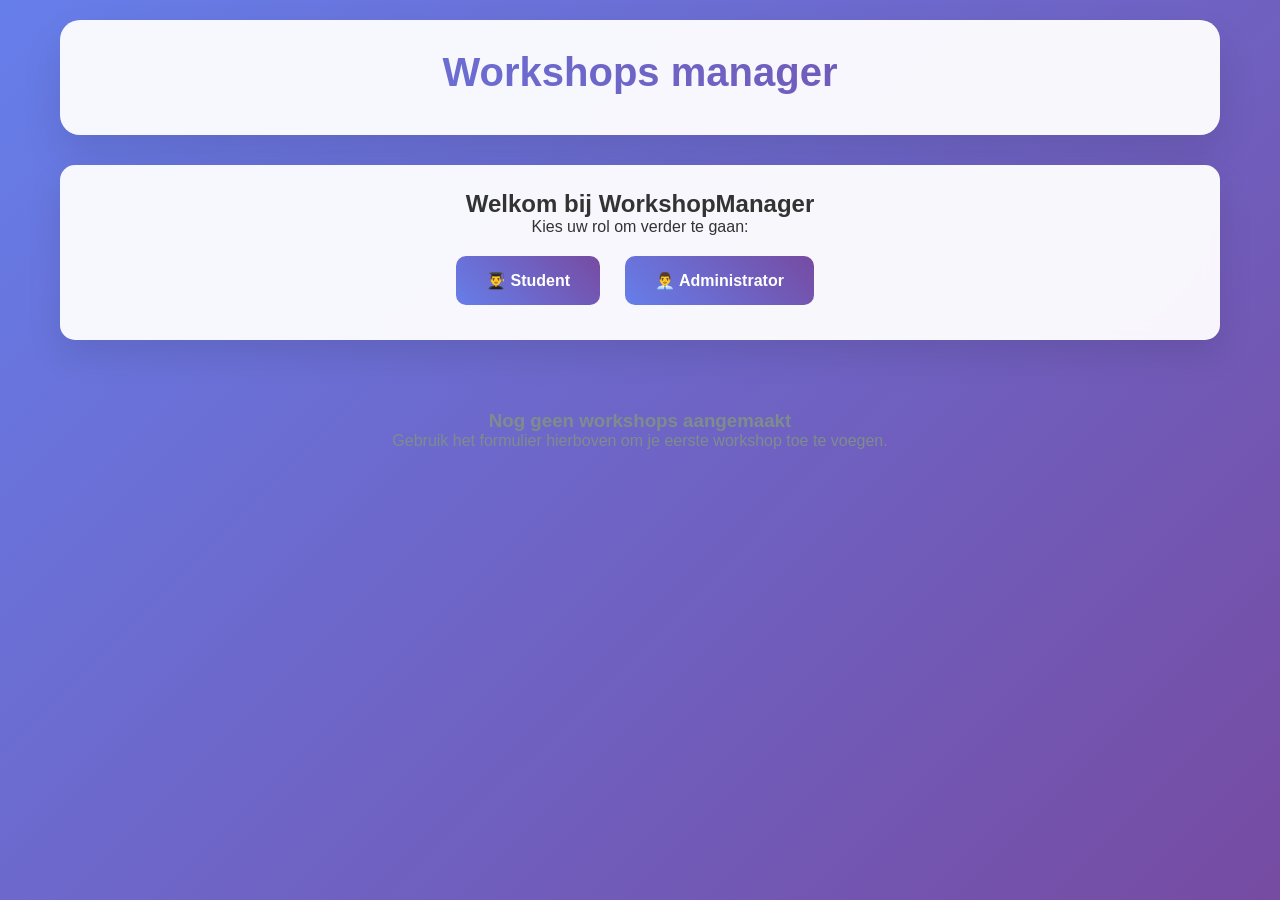
<file: eventmanager/index.html>
<!DOCTYPE html>
<html lang="nl">

<head>
    <meta charset="UTF-8">
    <meta name="viewport" content="width=device-width, initial-scale=1.0">
    <title>EventManager</title>
    <link rel="stylesheet" href="style.css">
</head>

<body>
    <div class="container">
        <div class="header">
            <h1>Workshops manager</h1>
        </div>

        <!-- Authentication Panel -->
        <div class="auth-panel" id="authPanel">
            <h2>Welkom bij WorkshopManager</h2>
            <p style="margin-bottom: 20px;">Kies uw rol om verder te gaan:</p>
            <div class="auth-buttons">
                <button class="role-button" onclick="eventManager.selectRole('student')">
                    👨‍🎓 Student
                </button>
                <button class="role-button" onclick="eventManager.selectRole('admin')">
                    👨‍💼 Administrator
                </button>
            </div>
            <div class="admin-login" id="adminLogin">
                <h3>Administrator Login</h3>
                <div style="margin-top: 15px;">
                    <input type="password" id="adminPassword" placeholder="Wachtwoord" style="margin-bottom: 10px;">
                    <button onclick="eventManager.adminLogin()">Inloggen</button>
                </div>
            </div>
        </div>

        <!-- User Info Panel -->
        <div class="user-info" id="userInfo" style="display: none;">
            <div>
                <strong id="userRole"></strong>
                <span id="userName"></span>
            </div>
            <button class="logout-btn" onclick="eventManager.logout()">Uitloggen</button>
        </div>

        <!-- Admin Panel -->
        <div class="admin-panel" id="adminPanel">
            <h2>🎯 Workshop Beheer</h2>
            <form id="eventForm">
                <div class="form-row">
                    <div>
                        <label for="eventName">Workshop Naam:</label>
                        <input type="text" id="eventName" required>
                    </div>
                    <div>
                        <label for="eventDescription">Beschrijving:</label>
                        <textarea id="eventDescription" rows="2"></textarea>
                    </div>
                </div>
                <div class="form-row">
                    <div>
                        <label for="workshopLeader">Workshop Leider:</label>
                        <input type="text" id="workshopLeader" required>
                    </div>
                    <div>
                        <label for="location">Locatie:</label>
                        <input type="text" id="location">
                    </div>
                </div>
                <div class="form-row">
                    <div>
                        <label for="startTime">Starttijd:</label>
                        <input type="datetime-local" id="startTime" required>
                    </div>
                    <div>
                        <label for="endTime">Eindtijd:</label>
                        <input type="datetime-local" id="endTime" required>
                    </div>
                </div>
                <div class="form-row">
                    <div>
                        <label>Rondes (tijdsloten):</label>
                        <div class="rounds-checkboxes">
                            <label><input type="checkbox" class="roundCheckbox" value="1"> Ronde 1</label>
                            <label><input type="checkbox" class="roundCheckbox" value="2"> Ronde 2</label>
                            <label><input type="checkbox" class="roundCheckbox" value="3"> Ronde 3</label>
                        </div>
                    </div>
                </div>
                <div class="form-row">
                    <div>
                        <label for="maxParticipants">Maximum Deelnemers:</label>
                        <input type="number" id="maxParticipants" min="1" max="100" value="20" required>
                    </div>
                </div>
                <button type="submit">📅 Workshop Toevoegen</button>
                <button type="button" id="clearEvents">🗑️ Alle Workshops Wissen</button>
                <button type="button" class="export-btn" onclick="eventManager.exportToCSV()">📊 Export CSV</button>
                <button type="button" class="export-btn" onclick="eventManager.exportToExcel()">📊 Export Excel</button>
            </form>
        </div>

        <!-- Registration Form -->
        <div class="registration-form" id="registrationForm">
            <h2>📋 Aanmelden voor Workshop</h2>
            <form id="studentRegistrationForm">
                <div class="form-row">
                    <div>
                        <label for="participantName">Volledige Naam:</label>
                        <input type="text" id="participantName" required>
                    </div>
                    <div>
                        <label for="participantEmail">Email Adres:</label>
                        <!-- Require address like 12345@roc-teraa.nl or 12345@ter-aa.nl -->
                            <input type="email" id="participantEmail" required pattern="^[0-9]+@((roc-)?ter-aa)\\.nl$" title="Gebruik je Ter AA e-mailadres: 12345@roc-teraa.nl of 12345@ter-aa.nl">
                    </div>
                </div>
                <div class="form-row">
                    <div>
                        <label for="studentNumber">Leerlingnummer:</label>
                        <input type="number" id="studentNumber" min="1" required>
                    </div>
                    <div>
                        <label for="studentProgram">Opleiding:</label>
                        <input type="text" id="studentProgram" required>
                    </div>
                </div>
                <div class="form-row">
                    <div>
                        <label for="eventSelect">Selecteer Ronde 1:</label>
                        <select id="eventSelect" required>
                            <option value="">-- Kies een ronde --</option>
                        </select>

                        <label for="eventSelect2">Selecteer Ronde 2:</label>
                        <select id="eventSelect2" required>
                            <option value="">-- Kies een ronde --</option>
                        </select>

                        <label for="eventSelect3">Selecteer ronde 3:</label>
                        <select id="eventSelect3" required>
                            <option value="">-- Kies een ronde --</option>
                        </select>
                    </div>
                </div>
                <button id="registerBtn" type="submit">
                    ✅ Aanmelden
                </button>
            </form>
            <div class="error-message" id="errorMessage"></div>
            <div class="success-message" id="successMessage"></div>
        </div>

        <!-- Events Display -->
        <div class="events-grid" id="eventsGrid">
            <!-- Events will be populated here -->
        </div>

        <!-- Statistics -->
        <div class="statistics" id="statisticsPanel">
            <h2>📊 Statistieken</h2>
            <div class="stats-grid" id="statsGrid">
                <!-- Stats will be populated here -->
            </div>
        </div>
    </div>
</body>
</html>
<script src="main.js"></script>
</file>
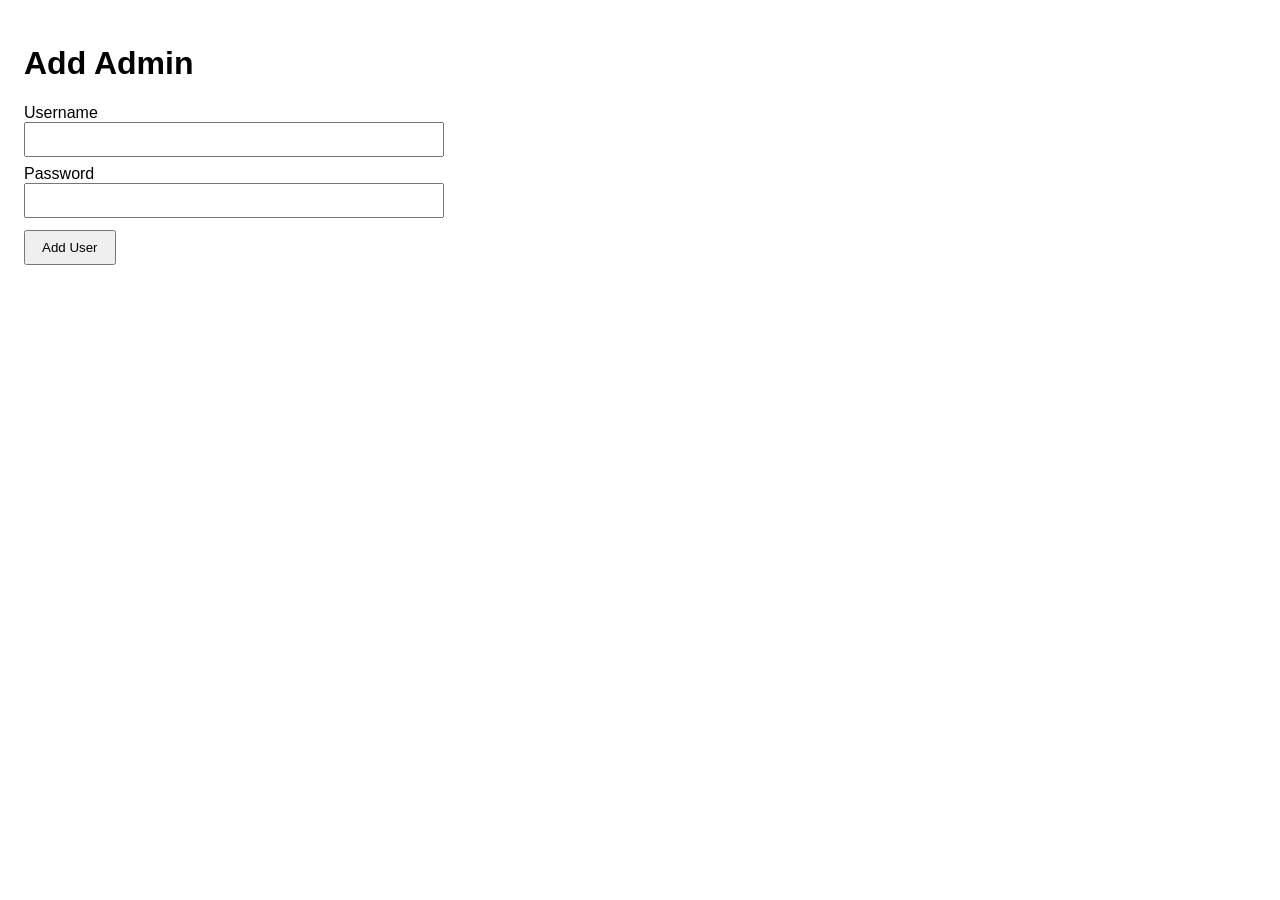
<file: add_user.html>
<!doctype html>
<html lang="en">
<head>
  <meta charset="utf-8">
  <meta name="viewport" content="width=device-width,initial-scale=1">
  <title>Add Admin User</title>
  <style>
    body { font-family: Arial, sans-serif; padding: 1rem; }
    form { max-width: 400px; }
    label { display:block; margin-top: .5rem }
    input[type=text], input[type=password] { width:100%; padding:.5rem; }
    button { margin-top: .75rem; padding:.5rem 1rem }
    #msg { margin-top: .75rem }
  </style>
</head>
<body>
  <h1>Add Admin</h1>
  <form id="addForm">
    <label>Username
      <input type="text" id="username" required>
    </label>
    <label>Password
      <input type="password" id="password" required>
    </label>
    <button type="submit">Add User</button>
  </form>
  <div id="msg" role="status"></div>

  <script>
    const form = document.getElementById('addForm');
    const msg = document.getElementById('msg');

    form.addEventListener('submit', async (e) => {
      e.preventDefault();
      msg.textContent = '';

      const username = document.getElementById('username').value.trim();
      const password = document.getElementById('password').value;

      if (!username || !password) {
        msg.textContent = 'Please provide username and password.';
        return;
      }

      try {
        const res = await fetch('api/add_admin.php', {
          method: 'POST',
          headers: { 'Content-Type': 'application/json' },
          body: JSON.stringify({ username, password })
        });

        const json = await res.json();
        if (res.ok && json.success) {
          msg.style.color = 'green';
          msg.textContent = `User "${json.username}" added.`;
          form.reset();
        } else {
          msg.style.color = 'red';
          msg.textContent = json.message || ('Error: ' + res.statusText);
        }
      } catch (err) {
        msg.style.color = 'red';
        msg.textContent = 'Network or server error: ' + err.message;
      }
    });
  </script>
</body>
</html>
</file>
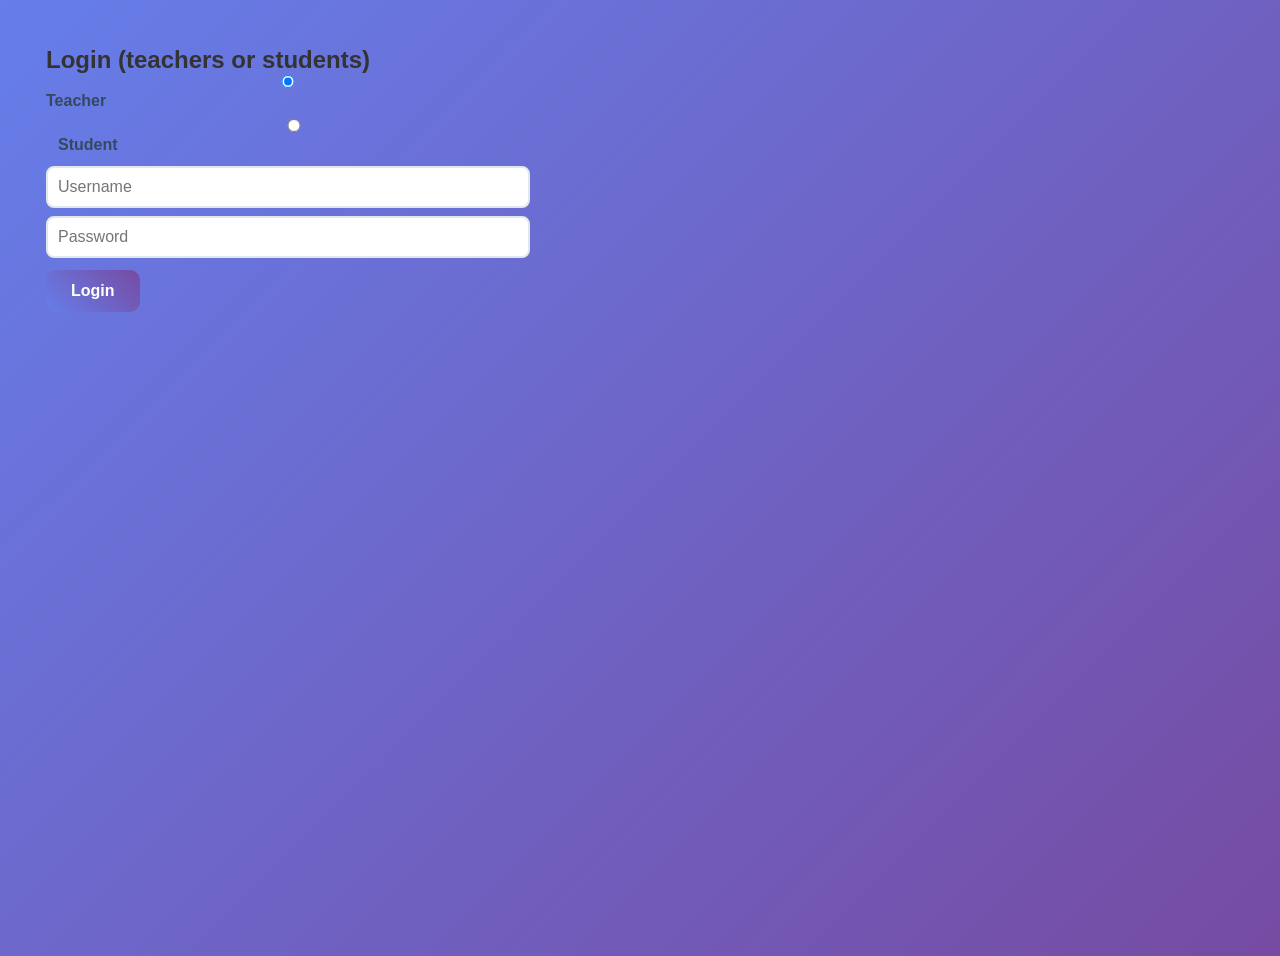
<file: login.html>
<!doctype html>
<html>
<head>
  <meta charset="utf-8">
  <title>Event Manager Login</title>
  <meta name="viewport" content="width=device-width,initial-scale=1">
  <link rel="stylesheet" href="/eventmanager/style.css">
  <style>body{font-family:Inter,Arial;margin:28px} .card{padding:18px;border-radius:12px;max-width:520px}</style>
</head>
<body>
  <div class="card">
    <h2>Login (teachers or students)</h2>
    <div style="margin-bottom:12px;"><label><input type="radio" name="role" value="teacher" checked> Teacher</label> <label style="margin-left:12px;"><input type="radio" name="role" value="student"> Student</label></div>

    <form id="loginForm">
      <div id="teacherFields">
        <div><input name="username" placeholder="Username" class="input" style="width:100%;padding:10px;border-radius:8px;margin-bottom:8px"></div>
        <div><input name="password" type="password" placeholder="Password" class="input" style="width:100%;padding:10px;border-radius:8px"></div>
      </div>
      <div id="studentFields" style="display:none">
        <div><input name="code" placeholder="Student code" class="input" style="width:100%;padding:10px;border-radius:8px"></div>
      </div>

      <div style="margin-top:12px;"><button class="btn" type="submit">Login</button></div>
    </form>
    <div id="msg" style="margin-top:12px;color:#900"></div>
  </div>

<script>
  const roleRadios = Array.from(document.querySelectorAll('input[name=role]'));
  const teacherFields = document.getElementById('teacherFields');
  const studentFields = document.getElementById('studentFields');
  roleRadios.forEach(r => r.addEventListener('change', ()=>{
    if (document.querySelector('input[name=role]:checked').value === 'student') { teacherFields.style.display='none'; studentFields.style.display='block'; }
    else { teacherFields.style.display='block'; studentFields.style.display='none'; }
  }));

  document.getElementById('loginForm').addEventListener('submit', async function(e){
    e.preventDefault();
    const role = document.querySelector('input[name=role]:checked').value;
    let body = { role };
    if (role === 'teacher') { body.username = this.username.value; body.password = this.password.value; }
    else { body.code = this.code.value; }
    try {
      const res = await fetch('/eventmanager/api/login.php', { method: 'POST', body: JSON.stringify(body) });
      const j = await res.json();
      if (res.ok && j.ok) { window.location.href = '/eventmanager/index.html'; }
      else { document.getElementById('msg').textContent = j.error || 'Login failed'; }
    } catch (e) { document.getElementById('msg').textContent = 'Network error'; }
  });
</script>
</body>
</html>
</file>
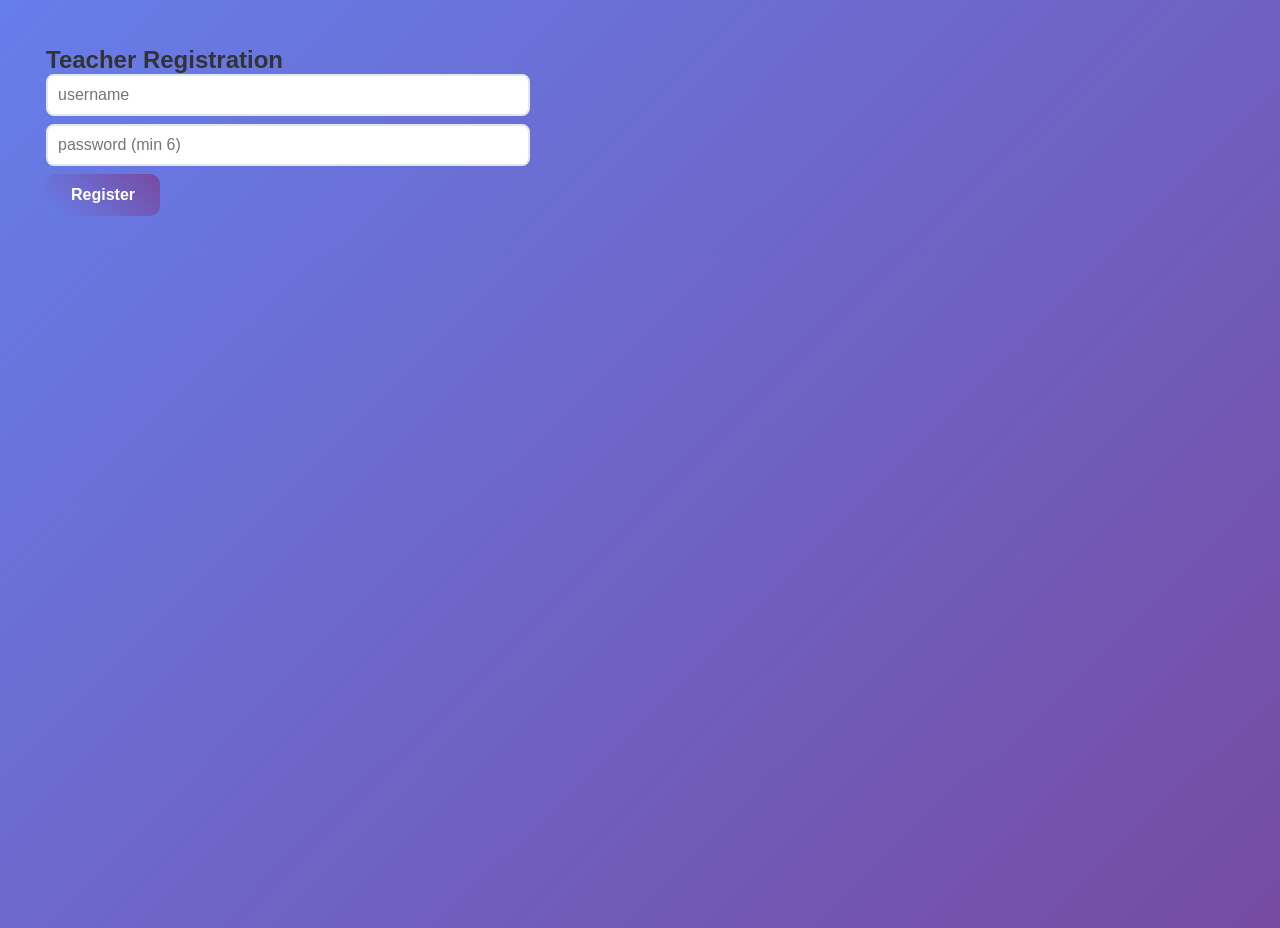
<file: register.html>
<!doctype html>
<html>
<head>
  <meta charset="utf-8"><title>Teacher Register</title>
  <meta name="viewport" content="width=device-width,initial-scale=1">
  <link rel="stylesheet" href="/eventmanager/style.css">
  <style>.card{padding:18px;border-radius:12px;max-width:520px;margin:28px}</style>
</head>
<body>
  <div class="card">
    <h2>Teacher Registration</h2>
    <form id="reg">
      <div><input name="username" placeholder="username" class="input" style="width:100%;padding:10px;border-radius:8px;margin-bottom:8px"></div>
      <div><input type="password" name="password" placeholder="password (min 6)" class="input" style="width:100%;padding:10px;border-radius:8px;margin-bottom:8px"></div>
      <div><button class="btn" type="submit">Register</button></div>
    </form>
    <div id="msg" style="color:#900;margin-top:12px"></div>
  </div>
<script>
document.getElementById('reg').addEventListener('submit', async function(e){
  e.preventDefault();
  const fd = new FormData(e.target);
  const body = { username: fd.get('username'), password: fd.get('password'), registration_code: fd.get('code') };
  try{
    const res = await fetch('/eventmanager/api/register.php', { method:'POST', body: JSON.stringify(body) });
    const j = await res.json();
    if (res.ok && j.ok) { document.getElementById('msg').style.color='#080'; document.getElementById('msg').textContent = 'Registered — you can now log in.'; }
    else { document.getElementById('msg').textContent = j.error || 'Registration failed'; }
  }catch(e){ document.getElementById('msg').textContent = 'Network error'; }
});
</script>
</body>
</html>
</file>
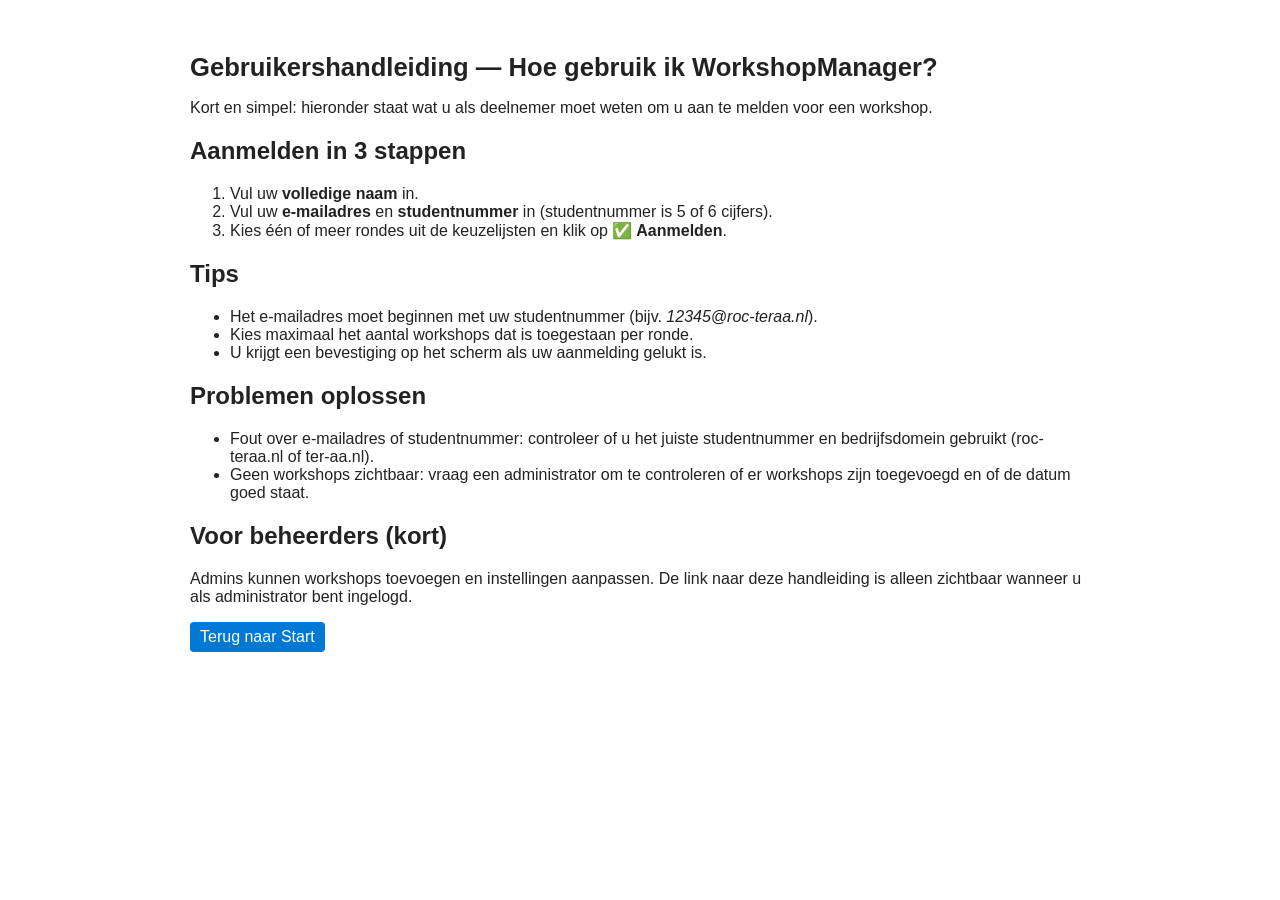
<file: user_manual.html>
<!DOCTYPE html>
<html lang="nl">
<head>
  <meta charset="utf-8">
  <meta name="viewport" content="width=device-width,initial-scale=1">
  <title>Gebruikershandleiding — WorkshopManager</title>
  <style>
    body{font-family:Arial,Helvetica,sans-serif;max-width:900px;margin:24px auto;color:#222;padding:12px}
    h1{font-size:1.6rem}
    pre{background:#f7f7f7;border:1px solid #e6e6e6;padding:8px;overflow:auto}
    a.button{display:inline-block;padding:6px 10px;background:#0078d4;color:#fff;border-radius:4px;text-decoration:none}
  </style>
</head>
<body>
  <h1>Gebruikershandleiding — Hoe gebruik ik WorkshopManager?</h1>

  <p>Kort en simpel: hieronder staat wat u als deelnemer moet weten om u aan te melden voor een workshop.</p>

  <h2>Aanmelden in 3 stappen</h2>
  <ol>
    <li>Vul uw <strong>volledige naam</strong> in.</li>
    <li>Vul uw <strong>e-mailadres</strong> en <strong>studentnummer</strong> in (studentnummer is 5 of 6 cijfers).</li>
    <li>Kies één of meer rondes uit de keuzelijsten en klik op <strong>✅ Aanmelden</strong>.</li>
  </ol>

  <h2>Tips</h2>
  <ul>
    <li>Het e-mailadres moet beginnen met uw studentnummer (bijv. <em>12345@roc-teraa.nl</em>).</li>
    <li>Kies maximaal het aantal workshops dat is toegestaan per ronde.</li>
    <li>U krijgt een bevestiging op het scherm als uw aanmelding gelukt is.</li>
  </ul>

  <h2>Problemen oplossen</h2>
  <ul>
    <li>Fout over e-mailadres of studentnummer: controleer of u het juiste studentnummer en bedrijfsdomein gebruikt (roc-teraa.nl of ter-aa.nl).</li>
    <li>Geen workshops zichtbaar: vraag een administrator om te controleren of er workshops zijn toegevoegd en of de datum goed staat.</li>
  </ul>

  <h2>Voor beheerders (kort)</h2>
  <p>Admins kunnen workshops toevoegen en instellingen aanpassen. De link naar deze handleiding is alleen zichtbaar wanneer u als administrator bent ingelogd.</p>

  <p><a class="button" href="index.html">Terug naar Start</a></p>
</body>
</html>
</file>
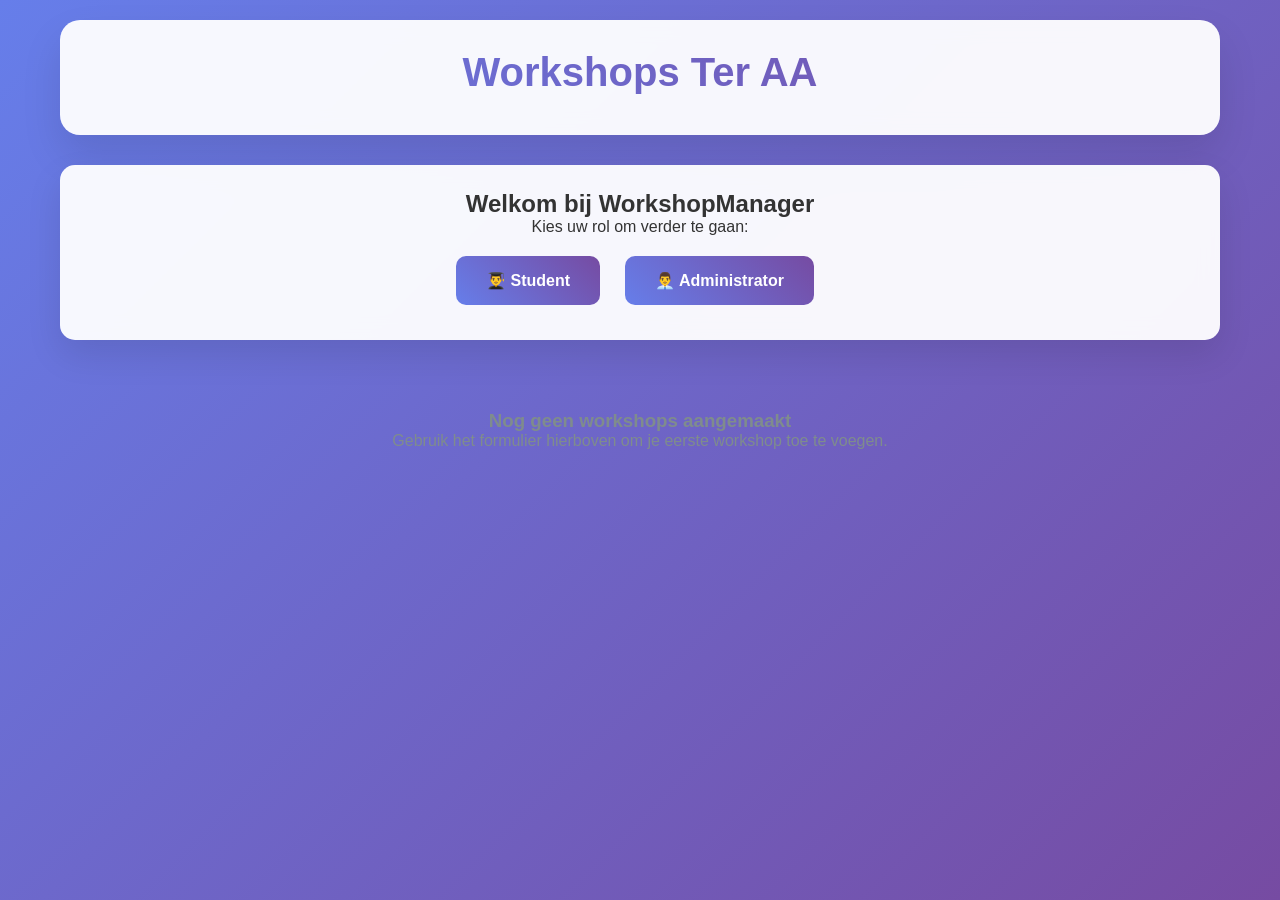
<file: eventmanager/eventmanager.html>
<!DOCTYPE html>
<html lang="nl">

<head>
    <meta charset="UTF-8">
    <meta name="viewport" content="width=device-width, initial-scale=1.0">
    <title>EventManager - TerAA Innovation</title>
    <style>
        * {
            margin: 0;
            padding: 0;
            box-sizing: border-box;
        }

        body {
            font-family: 'Segoe UI', Tahoma, Geneva, Verdana, sans-serif;
            background: linear-gradient(135deg, #667eea 0%, #764ba2 100%);
            min-height: 100vh;
            color: #333;
        }

        .container {
            max-width: 1200px;
            margin: 0 auto;
            padding: 20px;
        }

        .header {
            background: rgba(255, 255, 255, 0.95);
            backdrop-filter: blur(10px);
            border-radius: 20px;
            padding: 30px;
            margin-bottom: 30px;
            box-shadow: 0 20px 40px rgba(0, 0, 0, 0.1);
            text-align: center;
        }

        .header h1 {
            color: #2c3e50;
            font-size: 2.5em;
            margin-bottom: 10px;
            background: linear-gradient(45deg, #667eea, #764ba2);
            -webkit-background-clip: text;
            -webkit-text-fill-color: transparent;
            background-clip: text;
        }

        .header p {
            color: #7f8c8d;
            font-size: 1.1em;
        }

        /* Auth Panel */
        .auth-panel {
            background: rgba(255, 255, 255, 0.95);
            backdrop-filter: blur(10px);
            border-radius: 15px;
            padding: 25px;
            margin-bottom: 30px;
            box-shadow: 0 15px 35px rgba(0, 0, 0, 0.1);
            text-align: center;
        }

        .auth-buttons {
            display: flex;
            gap: 15px;
            justify-content: center;
            flex-wrap: wrap;
        }

        .role-button {
            background: linear-gradient(45deg, #667eea, #764ba2);
            color: white;
            padding: 15px 30px;
            border: none;
            border-radius: 10px;
            cursor: pointer;
            font-size: 16px;
            font-weight: 600;
            transition: all 0.3s ease;
        }

        .role-button:hover {
            transform: translateY(-2px);
            box-shadow: 0 10px 25px rgba(102, 126, 234, 0.3);
        }

        .role-button.active {
            background: linear-gradient(45deg, #27ae60, #2ecc71);
        }

        .admin-login {
            display: none;
            margin-top: 20px;
        }

        .admin-panel {
            background: rgba(255, 255, 255, 0.95);
            backdrop-filter: blur(10px);
            border-radius: 15px;
            padding: 25px;
            margin-bottom: 30px;
            box-shadow: 0 15px 35px rgba(0, 0, 0, 0.1);
            display: none;
        }

        .admin-panel h2 {
            color: #2c3e50;
            margin-bottom: 20px;
            font-size: 1.8em;
        }

        .form-group {
            margin-bottom: 20px;
        }

        .form-row {
            display: flex;
            gap: 15px;
            margin-bottom: 15px;
            flex-wrap: wrap;
        }

        .form-row>div {
            flex: 1;
            min-width: 200px;
        }

        label {
            display: block;
            margin-bottom: 8px;
            color: #34495e;
            font-weight: 600;
        }

        input,
        textarea,
        select {
            width: 100%;
            padding: 12px;
            border: 2px solid #e1e8ed;
            border-radius: 10px;
            font-size: 16px;
            transition: all 0.3s ease;
        }

        input:focus,
        textarea:focus,
        select:focus {
            outline: none;
            border-color: #667eea;
            box-shadow: 0 0 0 3px rgba(102, 126, 234, 0.1);
        }

        button {
            background: linear-gradient(45deg, #667eea, #764ba2);
            color: white;
            padding: 12px 25px;
            border: none;
            border-radius: 10px;
            cursor: pointer;
            font-size: 16px;
            font-weight: 600;
            transition: all 0.3s ease;
            margin-right: 10px;
            margin-bottom: 10px;
        }

        button:hover {
            transform: translateY(-2px);
            box-shadow: 0 10px 25px rgba(102, 126, 234, 0.3);
        }

        .export-btn {
            background: linear-gradient(45deg, #27ae60, #2ecc71);
        }

        .export-btn:hover {
            box-shadow: 0 10px 25px rgba(39, 174, 96, 0.3);
        }

        .events-grid {
            display: grid;
            grid-template-columns: repeat(auto-fit, minmax(350px, 1fr));
            gap: 25px;
            margin-bottom: 30px;
        }

        .event-card {
            background: rgba(255, 255, 255, 0.95);
            backdrop-filter: blur(10px);
            border-radius: 15px;
            padding: 25px;
            box-shadow: 0 15px 35px rgba(0, 0, 0, 0.1);
            transition: all 0.3s ease;
            border: 2px solid transparent;
        }

        .event-card:hover {
            transform: translateY(-5px);
            box-shadow: 0 25px 50px rgba(0, 0, 0, 0.15);
        }

        .event-card.full {
            border-color: #e74c3c;
            opacity: 0.7;
        }

        .event-header {
            display: flex;
            justify-content: space-between;
            align-items: center;
            margin-bottom: 15px;
        }

        .event-title {
            font-size: 1.4em;
            font-weight: 700;
            color: #2c3e50;
        }

        .event-status {
            padding: 6px 12px;
            border-radius: 20px;
            font-size: 0.9em;
            font-weight: 600;
        }

        .status-available {
            background: #d5f4e6;
            color: #27ae60;
        }

        .status-full {
            background: #fadbd8;
            color: #e74c3c;
        }

        .event-details {
            margin-bottom: 20px;
            line-height: 1.6;
        }

        .event-detail {
            display: flex;
            justify-content: space-between;
            margin-bottom: 8px;
            padding: 5px 0;
        }

        .event-detail strong {
            color: #34495e;
        }

        .participants-list {
            margin-top: 15px;
            padding-top: 15px;
            border-top: 1px solid #ecf0f1;
        }

        .participant-item {
            display: flex;
            justify-content: space-between;
            align-items: center;
            padding: 8px 0;
            border-bottom: 1px solid #f8f9fa;
        }

        .participant-item:last-child {
            border-bottom: none;
        }

        .participant-details {
            font-size: 0.9em;
            color: #7f8c8d;
        }

        .remove-btn {
            background: #e74c3c;
            padding: 4px 8px;
            font-size: 12px;
            border-radius: 5px;
        }

        .remove-btn:hover {
            background: #c0392b;
        }

        .registration-form {
            background: rgba(255, 255, 255, 0.95);
            backdrop-filter: blur(10px);
            border-radius: 15px;
            padding: 25px;
            margin-bottom: 30px;
            box-shadow: 0 15px 35px rgba(0, 0, 0, 0.1);
            display: none;
        }

        .statistics {
            background: rgba(255, 255, 255, 0.95);
            backdrop-filter: blur(10px);
            border-radius: 15px;
            padding: 25px;
            box-shadow: 0 15px 35px rgba(0, 0, 0, 0.1);
            display: none;
        }

        .stats-grid {
            display: grid;
            grid-template-columns: repeat(auto-fit, minmax(200px, 1fr));
            gap: 20px;
        }

        .stat-card {
            background: linear-gradient(45deg, #667eea, #764ba2);
            color: white;
            padding: 20px;
            border-radius: 10px;
            text-align: center;
        }

        .stat-number {
            font-size: 2.5em;
            font-weight: 700;
            margin-bottom: 5px;
        }

        .stat-label {
            font-size: 0.9em;
            opacity: 0.9;
        }

        .error-message {
            background: #fadbd8;
            color: #e74c3c;
            padding: 10px;
            border-radius: 5px;
            margin-top: 10px;
            display: none;
        }

        .success-message {
            background: #d5f4e6;
            color: #27ae60;
            padding: 10px;
            border-radius: 5px;
            margin-top: 10px;
            display: none;
        }

        .user-info {
            background: rgba(255, 255, 255, 0.95);
            backdrop-filter: blur(10px);
            border-radius: 10px;
            padding: 15px;
            margin-bottom: 20px;
            display: flex;
            justify-content: space-between;
            align-items: center;
        }

        .logout-btn {
            background: #e74c3c;
            padding: 8px 15px;
            font-size: 14px;
        }

        .logout-btn:hover {
            background: #c0392b;
        }

        @media (max-width: 768px) {
            .form-row {
                flex-direction: column;
            }

            .events-grid {
                grid-template-columns: 1fr;
            }

            .header h1 {
                font-size: 2em;
            }

            .auth-buttons {
                flex-direction: column;
            }
        }

        /* #registerBtn {
            display: none;
        } */
    </style>
</head>

<body>
    <div class="container">
        <div class="header">
            <h1>Workshops Ter AA</h1>
        </div>

        <!-- Authentication Panel -->
        <div class="auth-panel" id="authPanel">
            <h2>Welkom bij WorkshopManager</h2>
            <p style="margin-bottom: 20px;">Kies uw rol om verder te gaan:</p>
            <div class="auth-buttons">
                <button class="role-button" onclick="eventManager.selectRole('student')">
                    👨‍🎓 Student
                </button>
                <button class="role-button" onclick="eventManager.selectRole('admin')">
                    👨‍💼 Administrator
                </button>
            </div>
            <div class="admin-login" id="adminLogin">
                <h3>Administrator Login</h3>
                <div style="margin-top: 15px;">
                    <input type="password" id="adminPassword" placeholder="Wachtwoord" style="margin-bottom: 10px;">
                    <button onclick="eventManager.adminLogin()">Inloggen</button>
                </div>
            </div>
        </div>

        <!-- User Info Panel -->
        <div class="user-info" id="userInfo" style="display: none;">
            <div>
                <strong id="userRole"></strong>
                <span id="userName"></span>
            </div>
            <button class="logout-btn" onclick="eventManager.logout()">Uitloggen</button>
        </div>

        <!-- Admin Panel -->
        <div class="admin-panel" id="adminPanel">
            <h2>🎯 Workshop Beheer</h2>
            <form id="eventForm">
                <div class="form-row">
                    <div>
                        <label for="eventName">Workshop Naam:</label>
                        <input type="text" id="eventName" required>
                    </div>
                    <div>
                        <label for="eventDescription">Beschrijving:</label>
                        <textarea id="eventDescription" rows="2"></textarea>
                    </div>
                </div>
                <div class="form-row">
                    <div>
                        <label for="workshopLeader">Workshop Leider:</label>
                        <input type="text" id="workshopLeader" required>
                    </div>
                    <div>
                        <label for="location">Locatie:</label>
                        <input type="text" id="location">
                    </div>
                </div>
                <div class="form-row">
                    <div>
                        <label for="startTime">Starttijd:</label>
                        <input type="datetime-local" id="startTime" required>
                    </div>
                    <div>
                        <label for="endTime">Eindtijd:</label>
                        <input type="datetime-local" id="endTime" required>
                    </div>
                </div>
                <div class="form-row">
                    <div>
                        <label for="round">Ronde:</label>
                        <input type="number" id="round" min="1" value="1" required>
                    </div>
                </div>
                <div class="form-row">
                    <div>
                        <label for="maxParticipants">Maximum Deelnemers:</label>
                        <input type="number" id="maxParticipants" min="1" max="100" value="20" required>
                    </div>
                </div>
                <button type="submit">📅 Workshop Toevoegen</button>
                <button type="button" id="clearEvents">🗑️ Alle Workshops Wissen</button>
                <button type="button" class="export-btn" onclick="eventManager.exportToCSV()">📊 Export CSV</button>
                <button type="button" class="export-btn" onclick="eventManager.exportToExcel()">📊 Export Excel</button>
            </form>
        </div>

        <!-- Registration Form -->
        <div class="registration-form" id="registrationForm">
            <h2>📋 Aanmelden voor Workshop</h2>
            <form id="studentRegistrationForm">
                <div class="form-row">
                    <div>
                        <label for="participantName">Volledige Naam:</label>
                        <input type="text" id="participantName" required>
                    </div>
                    <div>
                        <label for="participantEmail">Email Adres:</label>
                        <input type="email" id="participantEmail" required>
                    </div>
                </div>
                <div class="form-row">
                    <div>
                        <label for="studentNumber">Leerlingnummer:</label>
                        <input type="number" id="studentNumber" min="1" required>
                    </div>
                    <div>
                        <label for="studentProgram">Opleiding:</label>
                        <input type="text" id="studentProgram" required>
                    </div>
                </div>
                <div class="form-row">
                    <div>
                        <label for="eventSelect">Selecteer Ronde 1:</label>
                        <select id="eventSelect" required>
                            <option value="">-- Kies een ronde --</option>
                        </select>

                        <label for="eventSelect2">Selecteer Ronde 2:</label>
                        <select id="eventSelect2" required>
                            <option value="">-- Kies een ronde --</option>
                        </select>

                        <label for="eventSelect3">Selecteer ronde 3:</label>
                        <select id="eventSelect3" required>
                            <option value="">-- Kies een ronde --</option>
                        </select>
                    </div>
                </div>
                <button id="registerBtn" onclick="RegisterParticipant()">
                    ✅ Aanmelden
                </button>
            </form>
            <div class="error-message" id="errorMessage"></div>
            <div class="success-message" id="successMessage"></div>
        </div>

        <!-- Events Display -->
        <div class="events-grid" id="eventsGrid">
            <!-- Events will be populated here -->
        </div>

        <!-- Statistics -->
        <div class="statistics" id="statisticsPanel">
            <h2>📊 Statistieken</h2>
            <div class="stats-grid" id="statsGrid">
                <!-- Stats will be populated here -->
            </div>
        </div>
    </div>

    <script>
        class EventManager {
            constructor() {
                this.events = [];
                this.participants = new Map(); // email -> [eventIds] mapping
                this.eventIdCounter = 1;
                this.currentUser = null;
                this.adminPassword = 'admin123'; // In productie zou dit veiliger moeten zijn
                this.init();
            }

            init() {
                this.bindEvents();
                this.updateDisplay();
            }

            bindEvents() {
                document.getElementById('eventForm').addEventListener('submit', (e) => {
                    e.preventDefault();
                    this.addEvent();
                });

                document.getElementById('studentRegistrationForm').addEventListener('submit', (e) => {
                    e.preventDefault();
                    this.registerParticipant();
                });

                document.getElementById('clearEvents').addEventListener('click', () => {
                    this.clearAllEvents();
                });

                // Enter key voor admin login
                document.getElementById('adminPassword').addEventListener('keypress', (e) => {
                    if (e.key === 'Enter') {
                        this.adminLogin();
                    }
                });
            }

            selectRole(role) {
                if (role === 'admin') {
                    document.getElementById('adminLogin').style.display = 'block';
                    document.getElementById('adminPassword').focus();
                } else {
                    this.currentUser = { role: 'student' };
                    this.showInterface();
                }
            }

            adminLogin() {
                const password = document.getElementById('adminPassword').value;
                if (password === this.adminPassword) {
                    this.currentUser = { role: 'admin' };
                    this.showInterface();
                } else {
                    alert('Incorrect wachtwoord!');
                }
            }

            logout() {
                this.currentUser = null;
                document.getElementById('authPanel').style.display = 'block';
                document.getElementById('userInfo').style.display = 'none';
                document.getElementById('adminPanel').style.display = 'none';
                document.getElementById('registrationForm').style.display = 'none';
                document.getElementById('adminLogin').style.display = 'none';
                document.getElementById('adminPassword').value = '';
            }

            showInterface() {
                document.getElementById('authPanel').style.display = 'none';
                document.getElementById('userInfo').style.display = 'flex';

                const roleText = this.currentUser.role === 'admin' ? '👨‍💼 Administrator' : '👨‍🎓 Student';
                document.getElementById('userRole').textContent = roleText;

                if (this.currentUser.role === 'admin') {
                    document.getElementById('adminPanel').style.display = 'block';
                    document.getElementById('statisticsPanel').style.display = 'block';
                } else {
                    document.getElementById('registrationForm').style.display = 'block';
                    document.getElementById('statisticsPanel').style.display = 'none';
                }

                this.updateDisplay();
            }

            addEvent() {
                const name = document.getElementById('eventName').value;
                const description = document.getElementById('eventDescription').value;
                const workshopLeader = document.getElementById('workshopLeader').value;
                const startTime = document.getElementById('startTime').value;
                const endTime = document.getElementById('endTime').value;
                const maxParticipants = parseInt(document.getElementById('maxParticipants').value);
                const location = document.getElementById('location').value;
                const round = parseInt(document.getElementById('round').value);

                if (new Date(startTime) >= new Date(endTime)) {
                    this.showError('Eindtijd moet na de starttijd zijn!');
                    return;
                }

                const event = {
                    id: this.eventIdCounter++,
                    name,
                    description,
                    workshopLeader,
                    startTime,
                    endTime,
                    maxParticipants,
                    location,
                    round,
                    participants: [],
                    createdAt: new Date()
                };

                this.events.push(event);
                this.updateDisplay();
                this.clearForm('eventForm');
                this.showSuccess('Event succesvol toegevoegd!');
            }


            registerParticipant() {
                const name = document.getElementById('participantName').value;
                const email = document.getElementById('participantEmail').value;
                const studentNumber = parseInt(document.getElementById('studentNumber').value);
                const studentProgram = document.getElementById('studentProgram').value;

                const selectedIds = [
                    document.getElementById('eventSelect').value,
                    document.getElementById('eventSelect2').value,
                    document.getElementById('eventSelect3').value
                ]
                    .filter(v => v)                          // Remove empty selections
                    .map(v => parseInt(v));

                const uniqueEventIds = [...new Set(selectedIds)];

                if (uniqueEventIds.length !== selectedIds.length) {
                    this.showError('Je hebt hetzelfde event meer dan eens geselecteerd!');
                    return;
                }

                const currentEvents = this.participants.get(email) || [];

                if (currentEvents.length + uniqueEventIds.length > 3) {
                    this.showError('Je kunt je maximaal voor 3 workshops aanmelden!');
                    return;
                }

                const newEvents = [];

                for (const eventId of uniqueEventIds) {
                    if (currentEvents.includes(eventId)) {
                        this.showError('Je bent al aangemeld voor een van deze workshops!');
                        return;
                    }

                    const event = this.events.find(e => e.id === eventId);
                    if (!event) {
                        this.showError(`Event met ID ${eventId} niet gevonden!`);
                        return;
                    }

                    if (event.participants.length >= event.maxParticipants) {
                        this.showError(`Event "${event.name}" is vol!`);
                        return;
                    }

                    const parseDate = (timeStr) => new Date(timeStr);

                    const hasTimeConflict = currentEvents.some(id => {
                        const e = this.events.find(ev => ev.id === id);
                        return e && parseDate(e.time).getTime() === parseDate(event.time).getTime();
                    }) || newEvents.some(e => parseDate(e.time).getTime() === parseDate(event.time).getTime());

                    if (hasTimeConflict) {
                        this.showError(`Tijdconflict gevonden voor "${event.name}"!`);
                        return;
                    }

                    newEvents.push(event);
                }

                const participant = {
                    name,
                    email,
                    studentNumber,
                    studentProgram,
                    registeredAt: new Date()
                };

                for (const event of newEvents) {
                    event.participants.push(participant);
                    currentEvents.push(event.id);
                }

                this.participants.set(email, currentEvents);

                this.updateDisplay();
                this.clearForm('studentRegistrationForm');
                this.showSuccess(`Succesvol aangemeld voor: ${newEvents.map(e => `"${e.name}"`).join(', ')}`);

                // prepare email payload
                const emailPayload = {
                    to: email,
                    name,
                    events: newEvents.map(e => e.name),
                    studentNumber,
                    studentProgram
                };

                try {
                    const resp = fetch('/api/send-confirmation', {
                        method: 'POST',
                        headers: { 'Content-Type': 'application/json' },
                        body: JSON.stringify(emailPayload)
                    });

                    if (!resp.ok) {
                        const err = resp.text();
                        console.error('Email sending failed:', err);
                        this.showError('Er ging iets mis bij het versturen van de bevestiging (server).');
                    } else {
                        this.showSuccess(`Succesvol aangemeld voor: ${newEvents.map(e => `"${e.name}"`).join(', ')} — bevestiging verzonden.`);
                    }
                } catch (err) {
                    console.error('Network error while sending email:', err);
                    this.showError('Kan geen verbinding maken met de server om de bevestiging te sturen.');
                }
            }

            removeParticipant(eventId, email) {
                const event = this.events.find(e => e.id === eventId);
                if (event && this.currentUser.role === 'admin') {
                    event.participants = event.participants.filter(p => p.email !== email);

                    // Update participant mapping
                    const currentEvents = this.participants.get(email) || [];
                    const updatedEvents = currentEvents.filter(id => id !== eventId);
                    if (updatedEvents.length === 0) {
                        this.participants.delete(email);
                    } else {
                        this.participants.set(email, updatedEvents);
                    }

                    this.updateDisplay();
                }
            }

            // validateFormInputs() {
            //     const name = document.getElementById('participantName').value.trim();
            //     const email = document.getElementById('participantEmail').value.trim();
            //     const studentNumber = document.getElementById('studentNumber').value.trim();
            //     const studentProgram = document.getElementById('studentProgram').value.trim();

            //     const event1 = document.getElementById('eventSelect').value;
            //     const event2 = document.getElementById('eventSelect2').value;
            //     const event3 = document.getElementById('eventSelect3').value;

            //     const allFieldsFilled = name && email && studentNumber && studentProgram && event1 && event2 && event3;

            //     document.getElementById('registerBtn').style.display = allFieldsFilled ? 'block' : 'none';
            // }


            clearAllEvents() {
                if (confirm('Weet je zeker dat je alle workshops wilt wissen?')) {
                    this.events = [];
                    this.participants.clear();
                    this.eventIdCounter = 1;
                    this.updateDisplay();
                    this.showSuccess('Alle events zijn gewist!');
                }
            }

            exportToCSV() {
                let csv = 'Event Naam,Beschrijving,Workshop Leider,Starttijd,Eindtijd,Locatie,Maximum Deelnemers,Aantal Aanmeldingen,Deelnemer Naam,Email,Leerlingnummer,Opleiding,Aanmelddatum\n';

                this.events.forEach(event => {
                    const baseInfo = `"${event.name}","${event.description}","${event.workshopLeader}","${event.startTime}","${event.endTime}","${event.location}",${event.maxParticipants},${event.participants.length}`;

                    if (event.participants.length === 0) {
                        csv += baseInfo + ',,,,,\n';
                    } else {
                        event.participants.forEach(participant => {
                            csv += baseInfo + `,"${participant.name}","${participant.email}",${participant.studentNumber},"${participant.studentProgram}","${participant.registeredAt.toLocaleString('nl-NL')}"\n`;
                        });
                    }
                });

                this.downloadFile(csv, 'events-export.csv', 'text/csv');
            }

            exportToExcel() {
                // Simple HTML table format that Excel can open
                let html = '<table border="1">';
                html += '<tr><th>Event Naam</th><th>Beschrijving</th><th>Workshop Leider</th><th>Starttijd</th><th>Eindtijd</th><th>Locatie</th><th>Max Deelnemers</th><th>Aantal Aanmeldingen</th><th>Deelnemer Naam</th><th>Email</th><th>Leerlingnummer</th><th>Opleiding</th><th>Aanmelddatum</th></tr>';

                this.events.forEach(event => {
                    const baseInfo = `<td>${event.name}</td><td>${event.description}</td><td>${event.workshopLeader}</td><td>${event.startTime}</td><td>${event.endTime}</td><td>${event.location}</td><td>${event.maxParticipants}</td><td>${event.participants.length}</td>`;

                    if (event.participants.length === 0) {
                        html += '<tr>' + baseInfo + '<td></td><td></td><td></td><td></td><td></td></tr>';
                    } else {
                        event.participants.forEach(participant => {
                            html += '<tr>' + baseInfo + `<td>${participant.name}</td><td>${participant.email}</td><td>${participant.studentNumber}</td><td>${participant.studentProgram}</td><td>${participant.registeredAt.toLocaleString('nl-NL')}</td></tr>`;
                        });
                    }
                });

                html += '</table>';
                this.downloadFile(html, 'events-export.xls', 'application/vnd.ms-excel');
            }

            downloadFile(content, filename, contentType) {
                const blob = new Blob([content], { type: contentType });
                const url = window.URL.createObjectURL(blob);
                const a = document.createElement('a');
                a.href = url;
                a.download = filename;
                document.body.appendChild(a);
                a.click();
                document.body.removeChild(a);
                window.URL.revokeObjectURL(url);
            }

            deleteEvent(id) {
                this.events = this.events.filter(e => e.id !== id);
                this.updateDisplay();
                this.showSuccess('Workshop verwijderd!');
            }

            copyEvent(id) {
                const eventToCopy = this.events.find(e => e.id === id);
                if (eventToCopy) {
                    // Fill form fields with existing event data
                    document.getElementById('eventName').value = eventToCopy.name;
                    document.getElementById('eventDescription').value = eventToCopy.description;
                    document.getElementById('workshopLeader').value = eventToCopy.workshopLeader;
                    document.getElementById('location').value = eventToCopy.location;
                    document.getElementById('maxParticipants').value = eventToCopy.maxParticipants;
                    document.getElementById('round').value = eventToCopy.round ?? 1;

                    // Reset dates so the admin *must* pick new ones
                    document.getElementById('startTime').value = '';
                    document.getElementById('endTime').value = '';

                    this.showSuccess('Workshop gegevens gekopieerd naar het formulier. Pas de datum/tijd aan en klik op toevoegen!');
                }
            }

            updateDisplay() {
                this.updateEventsGrid();
                this.updateEventSelect();
                if (this.currentUser && this.currentUser.role === 'admin') {
                    this.updateStatistics();
                }
            }

            updateEventsGrid() {
                const grid = document.getElementById('eventsGrid');

                if (this.events.length === 0) {
                    grid.innerHTML = '<div style="text-align: center; padding: 40px; color: #7f8c8d;"><h3>Nog geen workshops aangemaakt</h3><p>Gebruik het formulier hierboven om je eerste workshop toe te voegen.</p></div>';
                    return;
                }

                if (this.currentUser && this.currentUser.role === 'admin') {
                    const statistics = document.querySelector('.statistics');
                    statistics.style.display = (this.currentUser && this.currentUser.role === 'admin') ? 'block' : 'none';

                    grid.innerHTML = this.events.map(event => {
                        const isFull = event.participants.length >= event.maxParticipants;
                        const startDate = new Date(event.startTime);
                        const endDate = new Date(event.endTime);

                        return `
            <div class="event-card ${isFull ? 'full' : ''}">
                <div class="event-header">
                    <div class="event-title">${event.name} (Ronde ${event.round ?? '-'})</div>
                    <div class="event-status ${isFull ? 'status-full' : 'status-available'}">
                        ${isFull ? 'VOL' : 'BESCHIKBAAR'}
                    </div>
                </div>

                <div class="event-details">
                    ${event.description ? `<p style="margin-bottom: 15px; color: #7f8c8d;">${event.description}</p>` : ''}
                    
                    <div class="event-detail">
                        <span><strong>👨‍🏫 Workshop Leider:</strong></span>
                        <span>${event.workshopLeader}</span>
                    </div>
                    <div class="event-detail">
                        <span><strong>📅 Start:</strong></span>
                        <span>${startDate.toLocaleString('nl-NL')}</span>
                    </div>
                    <div class="event-detail">
                        <span><strong>⏰ Eind:</strong></span>
                        <span>${endDate.toLocaleString('nl-NL')}</span>
                    </div>
                    ${event.location ? `
                    <div class="event-detail">
                        <span><strong>📍 Locatie:</strong></span>
                        <span>${event.location}</span>
                    </div>
                    ` : ''}
                    <div class="event-detail">
                        <span><strong>👥 Deelnemers:</strong></span>
                        <span>${event.participants.length}/${event.maxParticipants}</span>
                    </div>
                </div>

                ${event.participants.length > 0 ? `
                <div class="participants-list">
                    <strong>Aangemelde deelnemers:</strong>
                    ${event.participants.map(p => `
                    <div class="participant-item">
                        <div>
                            <div><strong>${p.name}</strong> (${p.email})</div>
                            <div class="participant-details">
                                Leerlingnummer: ${p.studentNumber} | Opleiding: ${p.studentProgram}
                            </div>
                        </div>
                        ${this.currentUser && this.currentUser.role === 'admin' ? `
                        <button class="remove-btn" onclick="eventManager.removeParticipant(${event.id}, '${p.email}')">❌</button>
                        ` : ''}
                    </div>
                    `).join('')}
                </div>
                ` : ''}

                <!-- Admin actions -->
                <div class="event-actions">
                    <button onclick="eventManager.copyEvent(${event.id})">📋 Kopiëren</button>
                    <button onclick="eventManager.deleteEvent(${event.id})">🗑️ Verwijderen</button>
                </div>
            </div>
            `;
                    }).join('');
                }
            }

            updateEventSelect() {
                const selectIds = ['eventSelect', 'eventSelect2', 'eventSelect3'];
                const availableEvents = this.events.filter(event =>
                    event.participants.length < event.maxParticipants
                );

                const optionsHTML = '<option value="">-- Kies een workshop --</option>' +
                    availableEvents.map(event =>
                        `<option value="${event.id}">${event.name} - ${event.workshopLeader} (${event.participants.length}/${event.maxParticipants})</option>`
                    ).join('');

                for (const id of selectIds) {
                    const select = document.getElementById(id);
                    if (select) {
                        select.innerHTML = optionsHTML;
                    }
                }
            }


            updateStatistics() {
                const totalEvents = this.events.length;
                const totalParticipants = this.events.reduce((sum, event) => sum + event.participants.length, 0);
                const totalCapacity = this.events.reduce((sum, event) => sum + event.maxParticipants, 0);
                const fullEvents = this.events.filter(event => event.participants.length >= event.maxParticipants).length;
                const utilizationRate = totalCapacity > 0 ? Math.round((totalParticipants / totalCapacity) * 100) : 0;
                const uniqueStudents = new Set();
                this.events.forEach(event => {
                    event.participants.forEach(p => uniqueStudents.add(p.email));
                });

                const statsGrid = document.getElementById('statsGrid');
                statsGrid.innerHTML = `
                    <div class="stat-card">
                        <div class="stat-number">${totalEvents}</div>
                        <div class="stat-label">Totaal Workshops</div>
                    </div>
                    <div class="stat-card">
                        <div class="stat-number">${totalParticipants}</div>
                        <div class="stat-label">Totaal Aanmeldingen</div>
                    </div>
                    <div class="stat-card">
                        <div class="stat-number">${uniqueStudents.size}</div>
                        <div class="stat-label">Unieke Studenten</div>
                    </div>
                    <div class="stat-card">
                        <div class="stat-number">${totalCapacity}</div>
                        <div class="stat-label">Totale Capaciteit</div>
                    </div>
                    <div class="stat-card">
                        <div class="stat-number">${fullEvents}</div>
                        <div class="stat-label">Volle Workshops</div>
                    </div>
                    <div class="stat-card">
                        <div class="stat-number">${utilizationRate}%</div>
                        <div class="stat-label">Bezettingsgraad</div>
                    </div>
                `;
            }

            clearForm(formId) {
                document.getElementById(formId).reset();
            }

            showError(message) {
                const errorDiv = document.getElementById('errorMessage');
                const successDiv = document.getElementById('successMessage');
                errorDiv.textContent = message;
                errorDiv.style.display = 'block';
                successDiv.style.display = 'none';
                setTimeout(() => errorDiv.style.display = 'none', 5000);
            }

            showSuccess(message) {
                const successDiv = document.getElementById('successMessage');
                const errorDiv = document.getElementById('errorMessage');
                successDiv.textContent = message;
                successDiv.style.display = 'block';
                errorDiv.style.display = 'none';
                setTimeout(() => successDiv.style.display = 'none', 5000);
            }
        }

        // Initialize the EventManager
        const eventManager = new EventManager();
    </script>
</body>

</html>
</file>
<file: eventmanager/style.css>
* {
            margin: 0;
            padding: 0;
            box-sizing: border-box;
        }

        body {
            font-family: 'Segoe UI', Tahoma, Geneva, Verdana, sans-serif;
            background: linear-gradient(135deg, #667eea 0%, #764ba2 100%);
            min-height: 100vh;
            color: #333;
        }

        .container {
            max-width: 1200px;
            margin: 0 auto;
            padding: 20px;
        }

        .header {
            background: rgba(255, 255, 255, 0.95);
            backdrop-filter: blur(10px);
            border-radius: 20px;
            padding: 30px;
            margin-bottom: 30px;
            box-shadow: 0 20px 40px rgba(0, 0, 0, 0.1);
            text-align: center;
        }

        .header h1 {
            color: #2c3e50;
            font-size: 2.5em;
            margin-bottom: 10px;
            background: linear-gradient(45deg, #667eea, #764ba2);
            -webkit-background-clip: text;
            -webkit-text-fill-color: transparent;
            background-clip: text;
        }

        .header p {
            color: #7f8c8d;
            font-size: 1.1em;
        }

        /* Auth Panel */
        .auth-panel {
            background: rgba(255, 255, 255, 0.95);
            backdrop-filter: blur(10px);
            border-radius: 15px;
            padding: 25px;
            margin-bottom: 30px;
            box-shadow: 0 15px 35px rgba(0, 0, 0, 0.1);
            text-align: center;
        }

        .auth-buttons {
            display: flex;
            gap: 15px;
            justify-content: center;
            flex-wrap: wrap;
        }

        .role-button {
            background: linear-gradient(45deg, #667eea, #764ba2);
            color: white;
            padding: 15px 30px;
            border: none;
            border-radius: 10px;
            cursor: pointer;
            font-size: 16px;
            font-weight: 600;
            transition: all 0.3s ease;
        }

        .role-button:hover {
            transform: translateY(-2px);
            box-shadow: 0 10px 25px rgba(102, 126, 234, 0.3);
        }

        .role-button.active {
            background: linear-gradient(45deg, #27ae60, #2ecc71);
        }

        .admin-login {
            display: none;
            margin-top: 20px;
        }

        .admin-panel {
            background: rgba(255, 255, 255, 0.95);
            backdrop-filter: blur(10px);
            border-radius: 15px;
            padding: 25px;
            margin-bottom: 30px;
            box-shadow: 0 15px 35px rgba(0, 0, 0, 0.1);
            display: none;
        }

        .admin-panel h2 {
            color: #2c3e50;
            margin-bottom: 20px;
            font-size: 1.8em;
        }

        .form-group {
            margin-bottom: 20px;
        }

        .form-row {
            display: flex;
            gap: 15px;
            margin-bottom: 15px;
            flex-wrap: wrap;
        }

        .form-row>div {
            flex: 1;
            min-width: 200px;
        }

        label {
            display: block;
            margin-bottom: 8px;
            color: #34495e;
            font-weight: 600;
        }

        input,
        textarea,
        select {
            width: 100%;
            padding: 12px;
            border: 2px solid #e1e8ed;
            border-radius: 10px;
            font-size: 16px;
            transition: all 0.3s ease;
        }

        input:focus,
        textarea:focus,
        select:focus {
            outline: none;
            border-color: #667eea;
            box-shadow: 0 0 0 3px rgba(102, 126, 234, 0.1);
        }

        button {
            background: linear-gradient(45deg, #667eea, #764ba2);
            color: white;
            padding: 12px 25px;
            border: none;
            border-radius: 10px;
            cursor: pointer;
            font-size: 16px;
            font-weight: 600;
            transition: all 0.3s ease;
            margin-right: 10px;
            margin-bottom: 10px;
        }

        button:hover {
            transform: translateY(-2px);
            box-shadow: 0 10px 25px rgba(102, 126, 234, 0.3);
        }

        .export-btn {
            background: linear-gradient(45deg, #27ae60, #2ecc71);
        }

        .export-btn:hover {
            box-shadow: 0 10px 25px rgba(39, 174, 96, 0.3);
        }

        .events-grid {
            display: grid;
            grid-template-columns: repeat(auto-fit, minmax(350px, 1fr));
            gap: 25px;
            margin-bottom: 30px;
        }

        .event-card {
            background: rgba(255, 255, 255, 0.95);
            backdrop-filter: blur(10px);
            border-radius: 15px;
            padding: 25px;
            box-shadow: 0 15px 35px rgba(0, 0, 0, 0.1);
            transition: all 0.3s ease;
            border: 2px solid transparent;
        }

        .event-card:hover {
            transform: translateY(-5px);
            box-shadow: 0 25px 50px rgba(0, 0, 0, 0.15);
        }

        .event-card.full {
            border-color: #e74c3c;
            opacity: 0.7;
        }

        .event-header {
            display: flex;
            justify-content: space-between;
            align-items: center;
            margin-bottom: 15px;
        }

        .event-title {
            font-size: 1.4em;
            font-weight: 700;
            color: #2c3e50;
        }

        .event-status {
            padding: 6px 12px;
            border-radius: 20px;
            font-size: 0.9em;
            font-weight: 600;
        }

        .status-available {
            background: #d5f4e6;
            color: #27ae60;
        }

        .status-full {
            background: #fadbd8;
            color: #e74c3c;
        }

        .event-details {
            margin-bottom: 20px;
            line-height: 1.6;
        }

        .event-detail {
            display: flex;
            justify-content: space-between;
            margin-bottom: 8px;
            padding: 5px 0;
        }

        .event-detail strong {
            color: #34495e;
        }

        .participants-list {
            margin-top: 15px;
            padding-top: 15px;
            border-top: 1px solid #ecf0f1;
        }

        .participant-item {
            display: flex;
            justify-content: space-between;
            align-items: center;
            padding: 8px 0;
            border-bottom: 1px solid #f8f9fa;
        }

        .participant-item:last-child {
            border-bottom: none;
        }

        .participant-details {
            font-size: 0.9em;
            color: #7f8c8d;
        }

        .remove-btn {
            background: #e74c3c;
            padding: 4px 8px;
            font-size: 12px;
            border-radius: 5px;
        }

        .remove-btn:hover {
            background: #c0392b;
        }

        .registration-form {
            background: rgba(255, 255, 255, 0.95);
            backdrop-filter: blur(10px);
            border-radius: 15px;
            padding: 25px;
            margin-bottom: 30px;
            box-shadow: 0 15px 35px rgba(0, 0, 0, 0.1);
            display: none;
        }

        .statistics {
            background: rgba(255, 255, 255, 0.95);
            backdrop-filter: blur(10px);
            border-radius: 15px;
            padding: 25px;
            box-shadow: 0 15px 35px rgba(0, 0, 0, 0.1);
            display: none;
        }

        .stats-grid {
            display: grid;
            grid-template-columns: repeat(auto-fit, minmax(200px, 1fr));
            gap: 20px;
        }

        .stat-card {
            background: linear-gradient(45deg, #667eea, #764ba2);
            color: white;
            padding: 20px;
            border-radius: 10px;
            text-align: center;
        }

        .stat-number {
            font-size: 2.5em;
            font-weight: 700;
            margin-bottom: 5px;
        }

        .stat-label {
            font-size: 0.9em;
            opacity: 0.9;
        }

        .error-message {
            background: #fadbd8;
            color: #e74c3c;
            padding: 10px;
            border-radius: 5px;
            margin-top: 10px;
            display: none;
        }

        .success-message {
            background: #d5f4e6;
            color: #27ae60;
            padding: 10px;
            border-radius: 5px;
            margin-top: 10px;
            display: none;
        }

        .user-info {
            background: rgba(255, 255, 255, 0.95);
            backdrop-filter: blur(10px);
            border-radius: 10px;
            padding: 15px;
            margin-bottom: 20px;
            display: flex;
            justify-content: space-between;
            align-items: center;
        }

        .logout-btn {
            background: #e74c3c;
            padding: 8px 15px;
            font-size: 14px;
        }

        .logout-btn:hover {
            background: #c0392b;
        }

        @media (max-width: 768px) {
            .form-row {
                flex-direction: column;
            }

            .events-grid {
                grid-template-columns: 1fr;
            }

            .header h1 {
                font-size: 2em;
            }

            .auth-buttons {
                flex-direction: column;
            }
        }

        /* #registerBtn {
            display: none;
        } */
</file>
